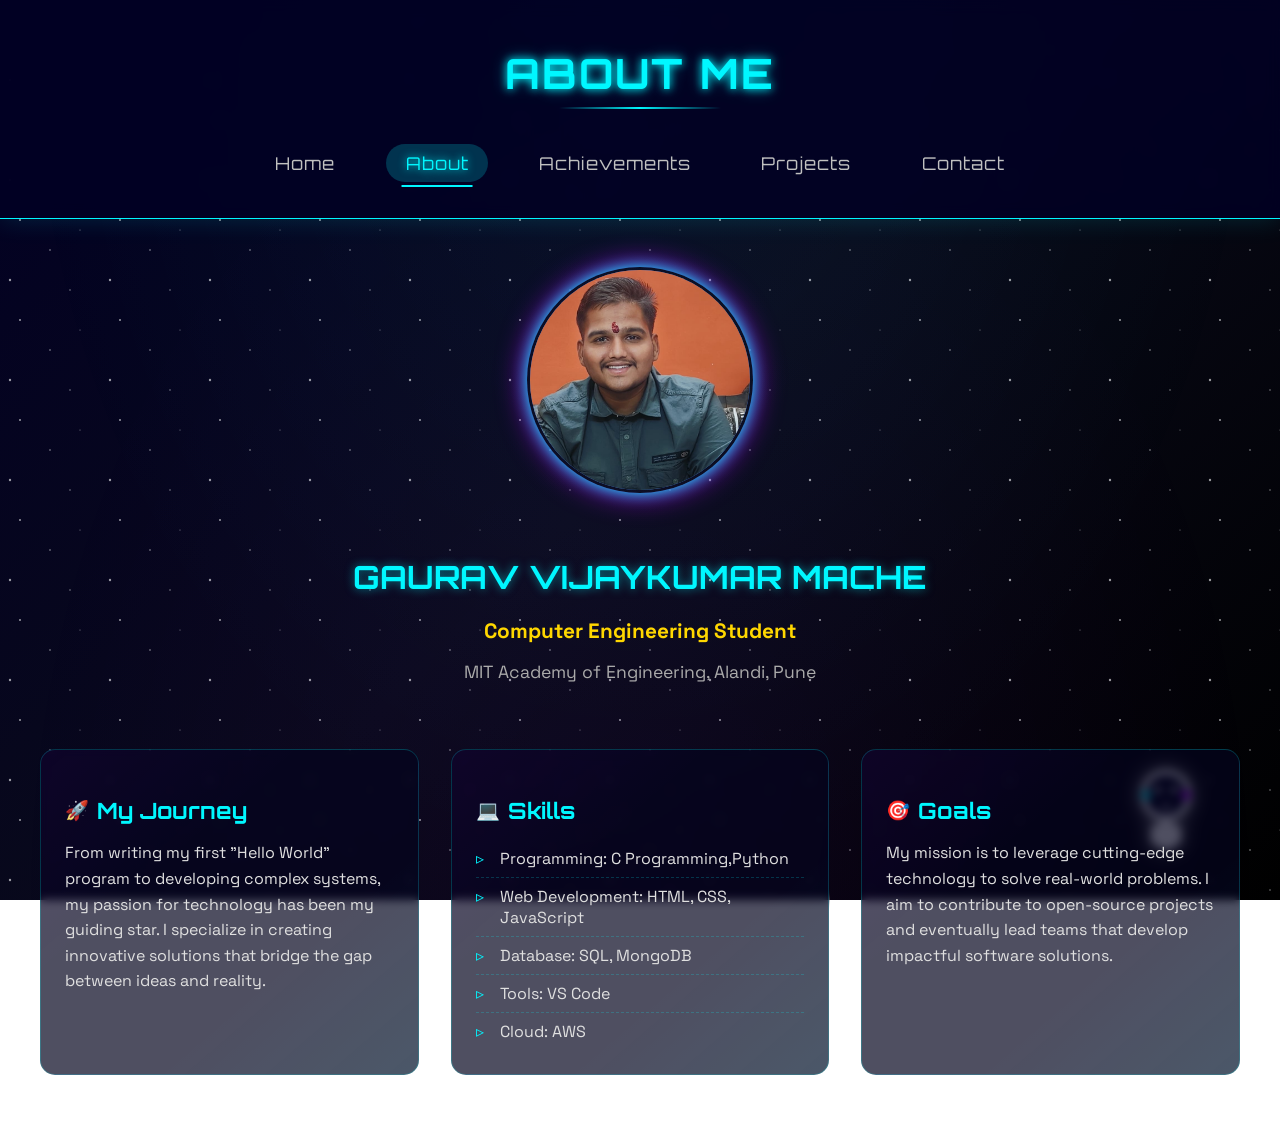
<file: About.html>
<!DOCTYPE html>
<html lang="en">
<head>
  <meta charset="UTF-8">
  <meta name="viewport" content="width=device-width, initial-scale=1.0">
  <title>About Me | Space Portfolio</title>
  <link rel="stylesheet" href="styles.css">
</head>
<body>
  <header>
    <div class="container">
      <h1>ABOUT ME</h1>
      <nav>
        <ul>
          <li><a href="index.html">Home</a></li>
          <li><a href="About.html"class="active">About</a></li>
          <li><a href="Achievements.html">Achievements</a></li>
          <li><a href="Projects.html">Projects</a></li>
          <li><a href="Contact.html">Contact</a></li>
        </ul>
      </nav>
    </div>
  </header>

  <main class="about-container">
    <div class="profile-section">
      <div class="circle-photo">
        <img src="Profile.jpg" alt="My Profile Picture">
      </div>
      <div class="profile-info">
        <h2>GAURAV VIJAYKUMAR MACHE</h2>
        <h3>Computer Engineering Student </h3>
        <p>MIT Academy of Engineering, Alandi, Pune</p>
      </div>
    </div>

    <div class="about-content">
      <section class="about-card">
        <h3><span class="icon">🚀</span> My Journey</h3>
        <p>From writing my first "Hello World" program to developing complex systems, my passion for technology has been my guiding star. I specialize in creating innovative solutions that bridge the gap between ideas and reality.</p>
      </section>

      <section class="about-card">
        <h3><span class="icon">💻</span> Skills</h3>
        <ul class="skills-list">
          <li>Programming: C Programming,Python</li>
          <li>Web Development: HTML, CSS, JavaScript</li>
          <li>Database: SQL, MongoDB</li>
          <li>Tools: VS Code</li>
          <li>Cloud: AWS </li>
        </ul>
      </section>

      <section class="about-card">
        <h3><span class="icon">🎯</span> Goals</h3>
        <p>My mission is to leverage cutting-edge technology to solve real-world problems. I aim to contribute to open-source projects and eventually lead teams that develop impactful software solutions.</p>
      </section>
    </div>
  </main>

  <div class="astronaut"></div>
</body>
</html>
</file>
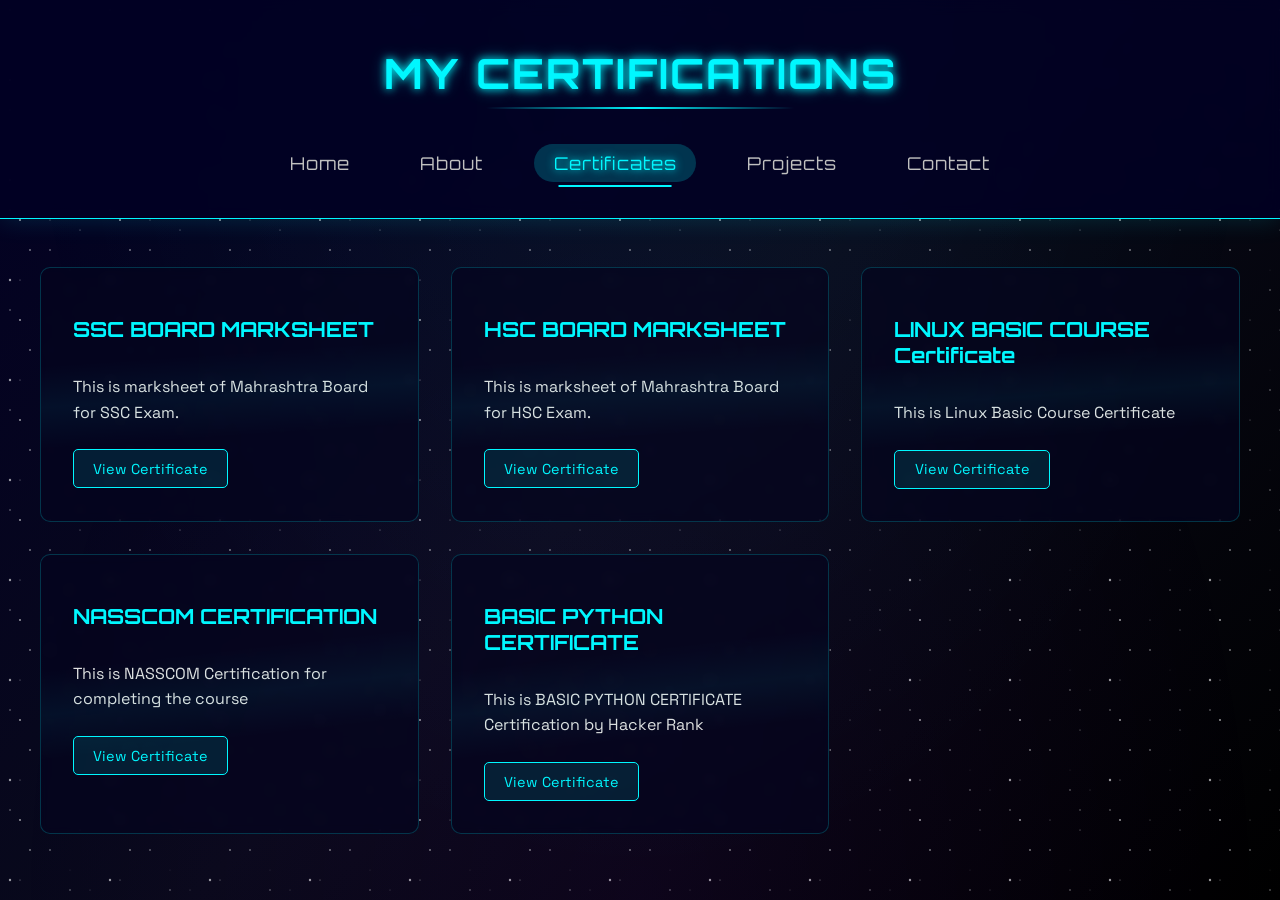
<file: Achievements.html>
<!DOCTYPE html>
<html lang="en">
<head>
  <meta charset="UTF-8">
  <meta name="viewport" content="width=device-width, initial-scale=1.0">
  <title>Certificates | My Portfolio</title>
  <link rel="stylesheet" href="styles.css">
</head>
<body>
  <header>
    <div class="container">
      <h1>MY CERTIFICATIONS</h1>
      <nav>
        <ul>
          <li><a href="index.html">Home</a></li>
          <li><a href="About.html">About</a></li>
          <li><a href="Certificates.html" class="active">Certificates</a></li>
          <li><a href="Projects.html">Projects</a></li>
          <li><a href="Contact.html">Contact</a></li>
        </ul>
      </nav>
    </div>
  </header>

  <main class="certificates-container">
    <div class="certificate-grid">
      <!-- Certificate 1 -->
      <div class="certificate-card">
        <div class="certificate-badge"></div>
        <h3>SSC BOARD MARKSHEET</h3>
        <div class="certificate-meta">
        </div>
        <p>This is marksheet of Mahrashtra Board for SSC Exam.</p>
        <a href="https://drive.google.com/file/d/1jGQ7cREa7yMZJTUMHjRAEvBd2D83Lf0Q/view?usp=sharing" class="view-btn">View Certificate</a>
      </div>

      <!-- Certificate 2 -->
      <div class="certificate-card">
        <div class="certificate-badge"></div>
        <h3>HSC BOARD MARKSHEET</h3>
        <div class="certificate-meta">
        </div>
        <p>This is marksheet of Mahrashtra Board for HSC Exam.</p>
        <a href="https://drive.google.com/file/d/1iynHTi_t4WVDtSIcnZ4XYmOYlFbd1evp/view?usp=sharing" class="view-btn">View Certificate</a>
      </div>

      <!-- Certificate 3 -->
      <div class="certificate-card">
        <div class="certificate-badge"></div>
        <h3>LINUX BASIC COURSE Certificate</h3>
        <div class="certificate-meta">
        </div>
        <p> This is Linux Basic Course Certificate </p>
        <a href="https://drive.google.com/file/d/1XWnfmWZrDD5GOMR52IwDcMyYn3IW1Leb/view?usp=sharing" class="view-btn">View Certificate</a>
      </div>

      <!-- Certificate 4 -->
      <div class="certificate-card">
        <div class="certificate-badge"></div>
        <h3>NASSCOM CERTIFICATION</h3>
        <div class="certificate-meta">
        </div>
        <p>This is NASSCOM Certification for completing the course</p>
        <a href="https://drive.google.com/file/d/1BTpNPOeqar_6Yz9ZBO8k96Ug0cg3z5NW/view?usp=sharing" class="view-btn">View Certificate</a>
      </div>
      <!-- Certificate 5 -->
      <div class="certificate-card">
        <div class="certificate-badge"></div>
        <h3>BASIC PYTHON CERTIFICATE</h3>
        <div class="certificate-meta">
        </div>
        <p>This is BASIC PYTHON CERTIFICATE Certification by Hacker Rank </p>
        <a href="https://drive.google.com/file/d/1VDHIHN_bBtB9C8jX0wdfXJm-PNK6k1w_/view?usp=sharing" class="view-btn">View Certificate</a>
      </div>
    </div>
  </main>

  <div class="stars"></div>
</body>
</html>
</file>
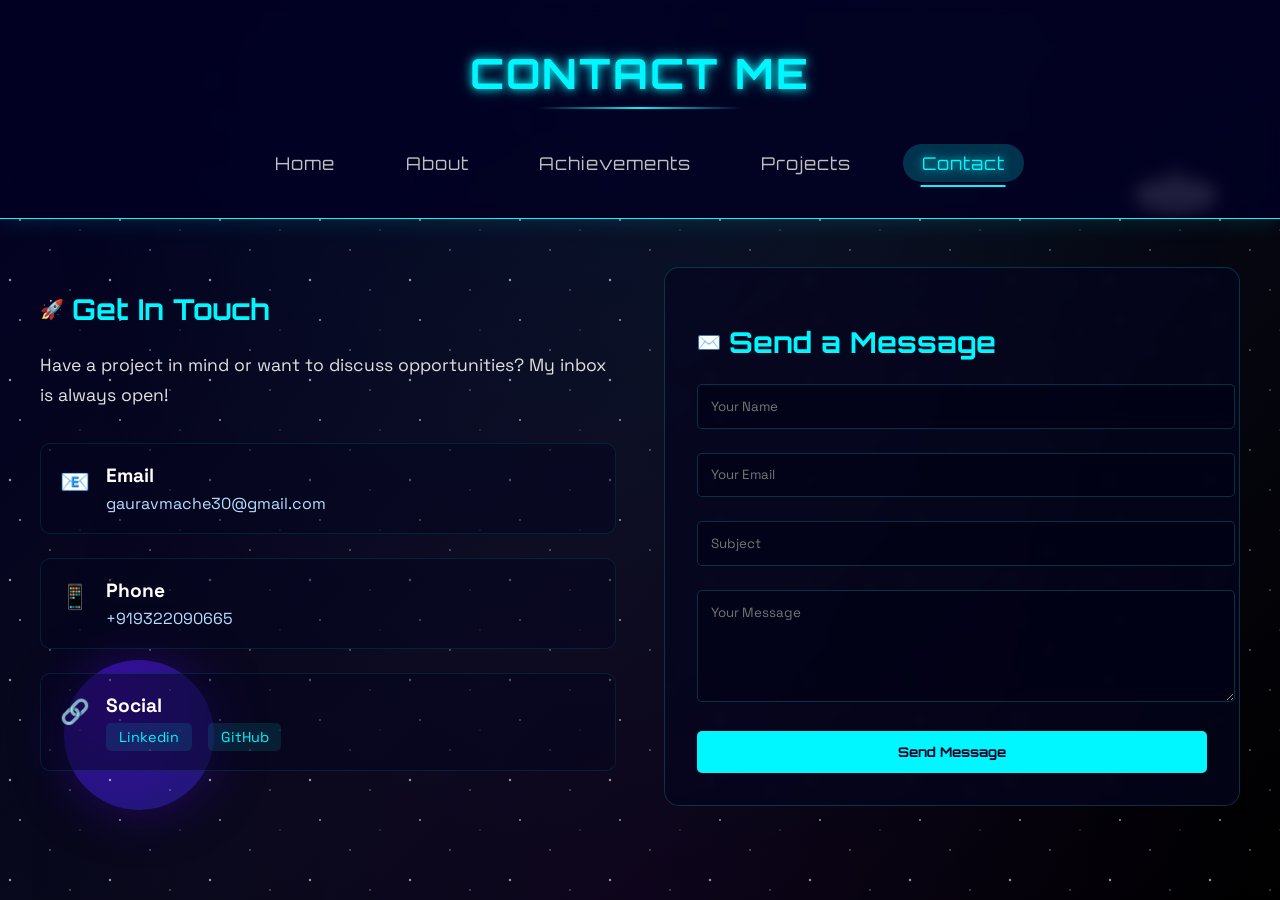
<file: Contact.html>
<!DOCTYPE html>
<html lang="en">
<head>
  <meta charset="UTF-8">
  <meta name="viewport" content="width=device-width, initial-scale=1.0">
  <title>Contact | Space Portfolio</title>
  <link rel="stylesheet" href="styles.css">
</head>
<body>
  <header>
    <div class="container">
      <h1>CONTACT ME</h1>
      <nav>
        <ul>
          <li><a href="index.html">Home</a></li>
          <li><a href="About.html">About</a></li>
          <li><a href="Achievements.html">Achievements</a></li>
          <li><a href="Projects.html">Projects</a></li>
          <li><a href="Contact.html" class="active">Contact</a></li>
        </ul>
      </nav>
    </div>
  </header>

  <main class="contact-container">
    <div class="contact-content">
      <div class="contact-info">
        <h2><span class="icon">🚀</span> Get In Touch</h2>
        <p>Have a project in mind or want to discuss opportunities? My inbox is always open!</p>
        
        <div class="contact-methods">
          <div class="contact-item">
            <span class="contact-icon">📧</span>
            <div>
              <h3>Email</h3>
              <a href="mailto:gauravmache30@gmail.com">gauravmache30@gmail.com</a>
            </div>
          </div>
          
          <div class="contact-item">
            <span class="contact-icon">📱</span>
            <div>
              <h3>Phone</h3>
              <a href="tel:+919322090665">+919322090665</a>
            </div>
          </div>
          
          <div class="contact-item">
            <span class="contact-icon">🔗</span>
            <div>
              <h3>Social</h3>
              <div class="social-links">
                <a href="https://www.linkedin.com/in/gaurav-mache-a382ab350/" target="_blank">Linkedin</a>
                <a href="https://github.com/Gaurav300003" target="_blank">GitHub</a>
              </div>
            </div>
        </div>
        </div>
      </div>

      <div class="contact-form">
        <h2><span class="icon">✉️</span> Send a Message</h2>
        <form>
          <div class="form-group">
            <input type="text" placeholder="Your Name" required>
          </div>
          <div class="form-group">
            <input type="email" placeholder="Your Email" required>
          </div>
          <div class="form-group">
            <input type="text" placeholder="Subject">
          </div>
          <div class="form-group">
            <textarea placeholder="Your Message" rows="5" required></textarea>
          </div>
          <button type="submit" class="submit-btn">Send Message</button>
        </form>
      </div>
    </div>
  </main>

  <!-- Space Elements -->
  <div class="satellite"></div>
  <div class="planet"></div>
</body>
</html>
</file>
<file: styles.css>
/* Cosmic Space Portfolio CSS */
@import url('https://fonts.googleapis.com/css2?family=Orbitron:wght@400;700&family=Space+Grotesk:wght@300;500&display=swap');

:root {
  --space-dark: #020024;
  --space-darker: #010118;
  --neon-blue: #00f7ff;
  --neon-purple: #b300ff;
  --astronaut-gold: #ffd700;
}

body {
  margin: 0;
  padding: 0;
  font-family: 'Space Grotesk', sans-serif;
  background: linear-gradient(135deg, var(--space-dark), var(--space-darker));
  color: #e0e0e0;
  min-height: 100vh;
  overflow-x: hidden;
  position: relative;
}

/* Cosmic Dust Particles */
body::before {
  content: "";
  position: fixed;
  top: 0;
  left: 0;
  width: 100%;
  height: 100%;
  background: 
    radial-gradient(circle at 20% 30%, transparent 40%, rgba(0, 247, 255, 0.03) 100%),
    radial-gradient(circle at 80% 70%, transparent 40%, rgba(179, 0, 255, 0.03) 100%);
  z-index: -3;
  animation: cosmic-drift 60s linear infinite;
}

/* Animated Stars */
body::after {
  content: "";
  position: fixed;
  top: 0;
  left: 0;
  width: 100%;
  height: 100%;
  background: 
    url("data:image/svg+xml,%3Csvg width='100' height='100' viewBox='0 0 100 100' xmlns='http://www.w3.org/2000/svg'%3E%3Ccircle cx='20' cy='20' r='1' fill='white'/%3E%3Ccircle cx='50' cy='50' r='0.8' fill='white'/%3E%3Ccircle cx='80' cy='30' r='0.5' fill='white'/%3E%3Ccircle cx='10' cy='80' r='1.2' fill='white'/%3E%3Ccircle cx='70' cy='90' r='0.7' fill='white'/%3E%3C/svg%3E");
  opacity: 0.6;
  z-index: -2;
  animation: star-twinkle 5s ease-in-out infinite alternate;
}

@keyframes cosmic-drift {
  0% { transform: translate(0, 0); }
  50% { transform: translate(-5%, 5%); }
  100% { transform: translate(0, 0); }
}

@keyframes star-twinkle {
  0% { opacity: 0.4; }
  100% { opacity: 0.8; }
}

header {
  background: rgba(2, 0, 36, 0.85);
  backdrop-filter: blur(8px);
  padding: 1.2rem 0;
  border-bottom: 1px solid var(--neon-blue);
  box-shadow: 0 0 25px rgba(0, 247, 255, 0.15);
}

.container {
  width: 90%;
  max-width: 1140px;
  margin: 0 auto;
  text-align: center;
}

h1 {
  font-family: 'Orbitron', sans-serif;
  color: var(--neon-blue);
  text-shadow: 0 0 8px var(--neon-blue), 
               0 0 16px rgba(0, 247, 255, 0.4);
  font-size: 2.6rem;
  letter-spacing: 2px;
  margin-bottom: 1.8rem;
  position: relative;
  display: inline-block;
}

h1::after {
  content: '';
  position: absolute;
  bottom: -10px;
  left: 50%;
  transform: translateX(-50%);
  width: 60%;
  height: 2px;
  background: linear-gradient(90deg, transparent, var(--neon-blue), transparent);
  animation: title-underline 3s ease-in-out infinite;
}

@keyframes title-underline {
  0% { width: 0%; opacity: 0; }
  50% { width: 60%; opacity: 1; }
  100% { width: 0%; opacity: 0; left: 100%; }
}

/* Navigation Menu - Horizontal Layout */
nav ul {
  display: flex; /* This makes the list horizontal */
  justify-content: center; /* Centers the menu items */
  align-items: center; /* Vertically aligns items */
  gap: 2rem; /* Space between menu items */
  padding: 0;
  margin: 1.5rem 0;
  list-style: none;
  flex-wrap: wrap; /* Allows wrapping on small screens */
}

nav li {
  margin: 0; /* Remove default list margins */
}

nav a {
  color: #c0c0c0;
  text-decoration: none;
  font-size: 1.1rem;
  padding: 0.5rem 1.2rem;
  border-radius: 20px;
  transition: all 0.3s ease;
  position: relative;
  font-family: 'Orbitron', sans-serif;
  letter-spacing: 1px;
}

/* Optional: Add hover effects */
nav a:hover {
  color: var(--neon-blue);
  text-shadow: 0 0 8px var(--neon-blue);
}

/* Optional: Add current page indicator */
nav a.active {
  background: rgba(0, 247, 255, 0.2);
  color: white;
}

.photo-container {
  margin: 4rem auto;
  display: flex;
  flex-direction: column;
  align-items: center;
  position: relative;
}

.circle-photo {
  width: 220px;
  height: 220px;
  border-radius: 50%;
  overflow: hidden;
  border: 3px solid transparent;
  box-shadow: 0 0 15px var(--neon-blue),
              inset 0 0 15px var(--neon-blue),
              0 0 30px var(--neon-purple),
              inset 0 0 30px var(--neon-purple);
  position: relative;
  margin-bottom: 2.5rem;
  transition: transform 0.5s ease, box-shadow 0.5s ease;
  animation: photo-glow 4s ease-in-out infinite alternate;
}

@keyframes photo-glow {
  0% { box-shadow: 0 0 15px var(--neon-blue), inset 0 0 15px var(--neon-blue); }
  100% { box-shadow: 0 0 30px var(--neon-purple), inset 0 0 30px var(--neon-purple); }
}

.circle-photo img {
  width: 100%;
  height: 100%;
  object-fit: cover;
  transition: transform 0.5s ease;
}

.circle-photo:hover {
  transform: scale(1.05) rotate(2deg);
}

.circle-photo:hover img {
  transform: scale(1.1);
}

h4 {
  text-align: center;
  font-size: 1.4rem;
  line-height: 1.7;
  max-width: 700px;
  margin: 0 auto;
  padding: 2rem;
  background: rgba(1, 1, 24, 0.6);
  border-radius: 15px;
  border: 1px solid rgba(0, 247, 255, 0.2);
  box-shadow: 0 0 30px rgba(0, 247, 255, 0.1),
              inset 0 0 20px rgba(0, 247, 255, 0.1);
  position: relative;
}

h4::before {
  content: '';
  position: absolute;
  top: -2px;
  left: -2px;
  right: -2px;
  bottom: -2px;
  border-radius: 15px;
  background: linear-gradient(45deg, var(--neon-blue), var(--neon-purple), transparent);
  z-index: -1;
  animation: border-glow 4s linear infinite;
  opacity: 0.7;
}

@keyframes border-glow {
  0% { filter: blur(5px); opacity: 0.5; }
  50% { filter: blur(8px); opacity: 0.8; }
  100% { filter: blur(5px); opacity: 0.5; }
}

/* Floating Astronaut (Decorative Element) */
.astronaut {
  position: fixed;
  width: 100px;
  height: 100px;
  background: url('data:image/svg+xml;utf8,<svg xmlns="http://www.w3.org/2000/svg" viewBox="0 0 100 100"><circle cx="50" cy="40" r="25" fill="%23fff"/><circle cx="50" cy="40" r="20" fill="%23010018"/><circle cx="42" cy="35" r="3" fill="%23fff"/><circle cx="58" cy="35" r="3" fill="%23fff"/><path d="M45 50 Q50 55 55 50" stroke="%23fff" stroke-width="2" fill="none"/><rect x="40" y="65" width="20" height="30" rx="10" fill="%23fff"/><rect x="35" y="70" width="10" height="20" rx="5" fill="%23fff"/><rect x="55" y="70" width="10" height="20" rx="5" fill="%23fff"/><circle cx="30" cy="40" r="5" fill="%2300f7ff"/><circle cx="70" cy="40" r="5" fill="%23b300ff"/></svg>') no-repeat center;
  bottom: 5%;
  right: 5%;
  z-index: -1;
  animation: float 12s ease-in-out infinite;
  filter: drop-shadow(0 0 10px rgba(255, 255, 255, 0.7));
}

@keyframes float {
  0%, 100% { transform: translateY(0) translateX(0) rotate(0deg); }
  25% { transform: translateY(-20px) translateX(10px) rotate(5deg); }
  50% { transform: translateY(10px) translateX(-15px) rotate(-5deg); }
  75% { transform: translateY(-15px) translateX(5px) rotate(3deg); }
}

/* Responsive Design */
@media (max-width: 768px) {
  h1 {
    font-size: 2rem;
  }
  
  nav ul {
    gap: 0.8rem;
  }
  
  nav a {
    font-size: 0.9rem;
    padding: 0.4rem 0.8rem;
  }
  
  .circle-photo {
    width: 180px;
    height: 180px;
  }
  
  h4 {
    padding: 1.5rem;
    font-size: 1.2rem;
  }
}
/* About Me Specific Styles */
.about-container {
  max-width: 1200px;
  margin: 3rem auto;
  padding: 0 2rem;
}

.profile-section {
  display: flex;
  flex-direction: column;
  align-items: center;
  margin-bottom: 3rem;
  text-align: center;
}

.profile-info h2 {
  color: var(--neon-blue);
  font-family: 'Orbitron', sans-serif;
  font-size: 2rem;
  margin: 1.5rem 0 0.5rem;
  text-shadow: 0 0 10px rgba(0, 247, 255, 0.5);
}

.profile-info h3 {
  color: var(--astronaut-gold);
  font-size: 1.3rem;
  margin-bottom: 0.5rem;
}

.profile-info p {
  color: #aaa;
  font-size: 1.1rem;
}

.about-content {
  display: grid;
  grid-template-columns: repeat(auto-fit, minmax(300px, 1fr));
  gap: 2rem;
  margin-top: 2rem;
}

.about-card {
  background: rgba(2, 0, 36, 0.6);
  border: 1px solid rgba(0, 247, 255, 0.2);
  border-radius: 15px;
  padding: 1.5rem;
  transition: transform 0.3s ease, box-shadow 0.3s ease;
  backdrop-filter: blur(5px);
}

.about-card:hover {
  transform: translateY(-5px);
  box-shadow: 0 10px 20px rgba(0, 247, 255, 0.1);
  border-color: var(--neon-blue);
}

.about-card h3 {
  color: var(--neon-blue);
  font-family: 'Orbitron', sans-serif;
  margin-bottom: 1rem;
  font-size: 1.4rem;
  display: flex;
  align-items: center;
  gap: 0.5rem;
}

.about-card p {
  color: #e0e0e0;
  line-height: 1.6;
  margin-bottom: 0;
}

.skills-list {
  list-style-type: none;
  padding: 0;
  margin: 0;
}

.skills-list li {
  padding: 0.5rem 0;
  color: #e0e0e0;
  border-bottom: 1px dashed rgba(0, 247, 255, 0.2);
  position: relative;
  padding-left: 1.5rem;
}

.skills-list li:last-child {
  border-bottom: none;
}

.skills-list li::before {
  content: '▹';
  position: absolute;
  left: 0;
  color: var(--neon-blue);
}

.icon {
  font-size: 1.2rem;
}

/* Active Navigation Link */
nav a.active {
  color: var(--neon-blue);
  text-shadow: 0 0 8px var(--neon-blue);
  position: relative;
}

nav a.active::after {
  content: '';
  position: absolute;
  bottom: -5px;
  left: 50%;
  transform: translateX(-50%);
  width: 70%;
  height: 2px;
  background: var(--neon-blue);
  animation: active-pulse 2s infinite;
}

@keyframes active-pulse {
  0% { opacity: 0.5; width: 70%; }
  50% { opacity: 1; width: 100%; }
  100% { opacity: 0.5; width: 70%; }
}

/* Responsive Design */
@media (max-width: 768px) {
  .profile-section {
    flex-direction: column;
  }
  
  .about-content {
    grid-template-columns: 1fr;
  }
  
  .profile-info h2 {
    font-size: 1.8rem;
  }
}
/* Add to your existing CSS */
body {
  background: 
    /* Deep space gradient */
    linear-gradient(135deg, #020024 0%, #090a1a 50%, #000000 100%),
    
    /* Nebula effect */
    radial-gradient(circle at 20% 30%, rgba(0, 247, 255, 0.15) 0%, transparent 40%),
    radial-gradient(circle at 80% 70%, rgba(179, 0, 255, 0.15) 0%, transparent 40%),
    
    /* Starfield */
    url('data:image/svg+xml;utf8,<svg xmlns="http://www.w3.org/2000/svg" width="100" height="100" viewBox="0 0 100 100"><circle cx="10" cy="10" r="0.8" fill="white"/><circle cx="30" cy="30" r="0.5" fill="white"/><circle cx="70" cy="20" r="0.7" fill="white"/><circle cx="20" cy="70" r="0.9" fill="white"/><circle cx="50" cy="50" r="0.3" fill="white"/><circle cx="80" cy="80" r="0.6" fill="white"/><circle cx="90" cy="30" r="0.4" fill="white"/></svg>'),
    
    /* Glowing particles */
    radial-gradient(circle at center, rgba(255,255,255,0.05) 0%, transparent 70%);
  
  background-attachment: fixed;
  animation: nebula-pulse 30s infinite alternate;
}

@keyframes nebula-pulse {
  0% { background-position: 0% 0%; }
  100% { background-position: 100% 100%; }
}

/* Enhanced card backgrounds */
.about-card {
  background: rgba(5, 5, 30, 0.7);
  background-image: 
    linear-gradient(to bottom right, transparent 65%, rgba(0, 247, 255, 0.05)),
    linear-gradient(to top left, transparent 65%, rgba(179, 0, 255, 0.05));
}

/* Add this for a galaxy edge effect */
body::before {
  content: "";
  position: fixed;
  top: 0;
  left: 0;
  width: 100%;
  height: 100%;
  background: 
    radial-gradient(ellipse at top, rgba(0, 247, 255, 0.05) 0%, transparent 70%),
    radial-gradient(ellipse at bottom, rgba(179, 0, 255, 0.05) 0%, transparent 70%);
  pointer-events: none;
  z-index: -1;
}
/* Certificates Page Specific Styles */
.certificates-container {
  max-width: 1200px;
  margin: 3rem auto;
  padding: 0 2rem;
}

.certificate-grid {
  display: grid;
  grid-template-columns: repeat(auto-fill, minmax(300px, 1fr));
  gap: 2rem;
  margin-top: 2rem;
}

.certificate-card {
  background: rgba(5, 5, 30, 0.7);
  border: 1px solid rgba(0, 247, 255, 0.2);
  border-radius: 10px;
  padding: 2rem;
  transition: all 0.3s ease;
  position: relative;
  overflow: hidden;
  backdrop-filter: blur(5px);
}

.certificate-card:hover {
  transform: translateY(-5px);
  box-shadow: 0 10px 30px rgba(0, 247, 255, 0.2);
  border-color: var(--neon-blue);
}

.certificate-card::before {
  content: '';
  position: absolute;
  top: -50%;
  left: -50%;
  width: 200%;
  height: 200%;
  background: linear-gradient(
    to bottom right,
    transparent 45%,
    rgba(0, 247, 255, 0.05) 50%,
    transparent 55%
  );
  transform: rotate(30deg);
  animation: shine 6s infinite linear;
}

.certificate-badge {
  font-size: 2.5rem;
  margin-bottom: 1rem;
  color: var(--neon-blue);
}

.certificate-card h3 {
  color: var(--neon-blue);
  margin: 0 0 1rem;
  font-family: 'Orbitron', sans-serif;
  font-size: 1.3rem;
}

.certificate-meta {
  display: flex;
  flex-direction: column;
  gap: 0.3rem;
  margin-bottom: 1rem;
  font-size: 0.85rem;
  color: var(--astronaut-gold);
}

.certificate-card p {
  color: #e0e0e0;
  line-height: 1.6;
  margin-bottom: 1.5rem;
}

.view-btn {
  display: inline-block;
  padding: 0.6rem 1.2rem;
  background: rgba(0, 247, 255, 0.1);
  color: var(--neon-blue);
  border: 1px solid var(--neon-blue);
  border-radius: 5px;
  text-decoration: none;
  font-size: 0.9rem;
  transition: all 0.3s ease;
}

.view-btn:hover {
  background: rgba(0, 247, 255, 0.3);
  box-shadow: 0 0 15px rgba(0, 247, 255, 0.3);
}

/* Stars Background */
.stars {
  position: fixed;
  top: 0;
  left: 0;
  width: 100%;
  height: 100%;
  background: 
    url('data:image/svg+xml;utf8,<svg xmlns="http://www.w3.org/2000/svg" width="100" height="100" viewBox="0 0 100 100"><circle cx="10" cy="10" r="0.8" fill="white" opacity="0.5"/><circle cx="50" cy="20" r="0.5" fill="white" opacity="0.5"/><circle cx="80" cy="10" r="0.7" fill="white" opacity="0.5"/><circle cx="30" cy="50" r="0.9" fill="white" opacity="0.5"/><circle cx="70" cy="70" r="0.3" fill="white" opacity="0.5"/><circle cx="20" cy="80" r="0.6" fill="white" opacity="0.5"/><circle cx="90" cy="90" r="0.4" fill="white" opacity="0.5"/></svg>');
  z-index: -1;
  animation: twinkle 100s linear infinite;
}

@keyframes shine {
  0% { transform: translateX(-100%) rotate(30deg); }
  100% { transform: translateX(100%) rotate(30deg); }
}

@keyframes twinkle {
  0% { transform: translateY(0); }
  100% { transform: translateY(-1000px); }
}

/* Responsive Design */
@media (max-width: 768px) {
  .certificate-grid {
    grid-template-columns: 1fr;
  }
}
/* Projects Page Specific Styles */
.projects-container {
  max-width: 1200px;
  margin: 3rem auto;
  padding: 0 2rem;
}

.project-grid {
  display: grid;
  grid-template-columns: repeat(auto-fit, minmax(400px, 1fr));
  gap: 3rem;
  margin-top: 2rem;
}

.project-card {
  background: rgba(5, 5, 30, 0.7);
  border: 1px solid rgba(0, 247, 255, 0.2);
  border-radius: 15px;
  padding: 2rem;
  transition: all 0.4s ease;
  backdrop-filter: blur(5px);
  position: relative;
  overflow: hidden;
}

.project-card:hover {
  transform: translateY(-10px);
  box-shadow: 0 15px 35px rgba(0, 247, 255, 0.2);
  border-color: var(--neon-blue);
}

.project-card::before {
  content: '';
  position: absolute;
  top: 0;
  left: 0;
  width: 100%;
  height: 100%;
  background: linear-gradient(135deg, 
              transparent 0%, 
              rgba(0, 247, 255, 0.03) 50%, 
              transparent 100%);
  z-index: -1;
}

.project-badge {
  font-size: 2.5rem;
  margin-bottom: 1rem;
  color: var(--neon-blue);
  text-shadow: 0 0 15px var(--neon-blue);
}

.project-card h3 {
  color: var(--neon-blue);
  margin: 0 0 1.5rem;
  font-family: 'Orbitron', sans-serif;
  font-size: 1.5rem;
}

.project-tech {
  display: flex;
  flex-wrap: wrap;
  gap: 0.7rem;
  margin-bottom: 1.5rem;
}

.project-tech span {
  background: rgba(0, 247, 255, 0.15);
  color: var(--neon-blue);
  padding: 0.4rem 0.9rem;
  border-radius: 20px;
  font-size: 0.85rem;
  border: 1px solid rgba(0, 247, 255, 0.3);
}

.project-image {
  width: 100%;
  height: 220px;
  border-radius: 10px;
  overflow: hidden;
  margin-bottom: 1.5rem;
  border: 1px solid rgba(0, 247, 255, 0.2);
  box-shadow: 0 5px 15px rgba(0, 0, 0, 0.3);
}

.project-image img {
  width: 100%;
  height: 100%;
  object-fit: cover;
  transition: transform 0.5s ease;
}

.project-card:hover .project-image img {
  transform: scale(1.05);
}

.project-card p {
  color: #e0e0e0;
  line-height: 1.7;
  margin-bottom: 2rem;
}

.project-links {
  display: flex;
  gap: 1rem;
}

.demo-btn, .code-btn {
  padding: 0.7rem 1.5rem;
  border-radius: 5px;
  text-decoration: none;
  font-weight: 500;
  transition: all 0.3s ease;
}

.demo-btn {
  background: var(--neon-blue);
  color: var(--space-dark);
}

.demo-btn:hover {
  background: transparent;
  color: var(--neon-blue);
  box-shadow: 0 0 15px var(--neon-blue);
}

.code-btn {
  background: transparent;
  color: var(--neon-blue);
  border: 1px solid var(--neon-blue);
}

.code-btn:hover {
  background: rgba(0, 247, 255, 0.2);
  box-shadow: 0 0 15px var(--neon-blue);
}

/* Space Particles Animation */
.space-particles {
  position: fixed;
  top: 0;
  left: 0;
  width: 100%;
  height: 100%;
  pointer-events: none;
  z-index: -1;
}

.particle {
  position: absolute;
  background: white;
  border-radius: 50%;
  animation: float 15s linear infinite;
}

.particle:nth-child(1) {
  width: 2px;
  height: 2px;
  top: 20%;
  left: 10%;
  animation-duration: 20s;
}

.particle:nth-child(2) {
  width: 3px;
  height: 3px;
  top: 60%;
  left: 50%;
  animation-duration: 15s;
}

.particle:nth-child(3) {
  width: 1px;
  height: 1px;
  top: 80%;
  left: 30%;
  animation-duration: 25s;
}

@keyframes float {
  0% {
    transform: translateY(0) translateX(0);
    opacity: 0;
  }
  10% {
    opacity: 1;
  }
  90% {
    opacity: 1;
  }
  100% {
    transform: translateY(-100vh) translateX(100px);
    opacity: 0;
  }
}

/* Responsive Design */
@media (max-width: 768px) {
  .project-grid {
    grid-template-columns: 1fr;
  }
  
  .project-image {
    height: 180px;
  }
}
/* Contact Page Specific Styles */
.contact-container {
  max-width: 1200px;
  margin: 3rem auto;
  padding: 0 2rem;
  position: relative;
}

.contact-content {
  display: grid;
  grid-template-columns: 1fr 1fr;
  gap: 3rem;
}

.contact-info h2, 
.contact-form h2 {
  color: var(--neon-blue);
  font-family: 'Orbitron', sans-serif;
  font-size: 1.8rem;
  margin-bottom: 1.5rem;
  display: flex;
  align-items: center;
  gap: 0.5rem;
}

.contact-info p {
  color: #e0e0e0;
  line-height: 1.7;
  margin-bottom: 2rem;
  font-size: 1.1rem;
}

.contact-methods {
  display: flex;
  flex-direction: column;
  gap: 1.5rem;
}

.contact-item {
  display: flex;
  gap: 1rem;
  align-items: flex-start;
  background: rgba(5, 5, 30, 0.5);
  padding: 1.2rem;
  border-radius: 10px;
  border: 1px solid rgba(0, 247, 255, 0.1);
  transition: all 0.3s ease;
}

.contact-item:hover {
  border-color: var(--neon-blue);
  transform: translateY(-3px);
}

.contact-icon {
  font-size: 1.5rem;
  color: var(--neon-blue);
  margin-top: 0.2rem;
}

.contact-item h3 {
  color: white;
  margin: 0 0 0.3rem;
  font-size: 1.2rem;
}

.contact-item a {
  color: #b3e0ff;
  text-decoration: none;
  transition: color 0.3s ease;
}

.contact-item a:hover {
  color: var(--neon-blue);
  text-shadow: 0 0 5px rgba(0, 247, 255, 0.5);
}

.social-links {
  display: flex;
  gap: 1rem;
  flex-wrap: wrap;
}

.social-links a {
  background: rgba(0, 247, 255, 0.1);
  color: var(--neon-blue);
  padding: 0.3rem 0.8rem;
  border-radius: 5px;
  font-size: 0.9rem;
  transition: all 0.3s ease;
}

.social-links a:hover {
  background: rgba(0, 247, 255, 0.3);
  transform: translateY(-2px);
}

.contact-form {
  background: rgba(5, 5, 30, 0.7);
  padding: 2rem;
  border-radius: 15px;
  border: 1px solid rgba(0, 247, 255, 0.2);
  backdrop-filter: blur(5px);
}

.form-group {
  margin-bottom: 1.5rem;
}

.form-group input,
.form-group textarea {
  width: 100%;
  padding: 0.8rem;
  background: rgba(0, 0, 20, 0.5);
  border: 1px solid rgba(0, 247, 255, 0.2);
  border-radius: 5px;
  color: white;
  font-family: inherit;
  transition: all 0.3s ease;
}

.form-group input:focus,
.form-group textarea:focus {
  outline: none;
  border-color: var(--neon-blue);
  box-shadow: 0 0 10px rgba(0, 247, 255, 0.2);
}

.form-group textarea {
  resize: vertical;
}

.submit-btn {
  background: var(--neon-blue);
  color: var(--space-dark);
  border: none;
  padding: 0.8rem 2rem;
  border-radius: 5px;
  font-family: 'Orbitron', sans-serif;
  font-weight: bold;
  cursor: pointer;
  transition: all 0.3s ease;
  width: 100%;
}

.submit-btn:hover {
  background: transparent;
  color: var(--neon-blue);
  box-shadow: 0 0 20px var(--neon-blue);
}

/* Space Decorations */
.satellite {
  position: fixed;
  width: 80px;
  height: 30px;
  background: rgba(255, 255, 255, 0.8);
  border-radius: 50%;
  top: 20%;
  right: 5%;
  z-index: -1;
  animation: orbit 30s linear infinite;
  box-shadow: 0 0 10px white;
}

.satellite::before {
  content: '';
  position: absolute;
  width: 10px;
  height: 40px;
  background: silver;
  top: -10px;
  left: 35px;
}

.planet {
  position: fixed;
  width: 150px;
  height: 150px;
  background: radial-gradient(circle at 30% 30%, #3a0ca3, #1a1a6e);
  border-radius: 50%;
  bottom: 10%;
  left: 5%;
  z-index: -2;
  box-shadow: 0 0 50px rgba(58, 12, 163, 0.5);
  animation: rotate 100s linear infinite;
}

@keyframes orbit {
  0% { transform: rotate(0deg) translateX(200px) rotate(0deg); }
  100% { transform: rotate(360deg) translateX(200px) rotate(-360deg); }
}

@keyframes rotate {
  0% { transform: rotate(0deg); }
  100% { transform: rotate(360deg); }
}

/* Responsive Design */
@media (max-width: 900px) {
  .contact-content {
    grid-template-columns: 1fr;
  }
  
  .satellite,
  .planet {
    display: none;
  }
}
</file>
